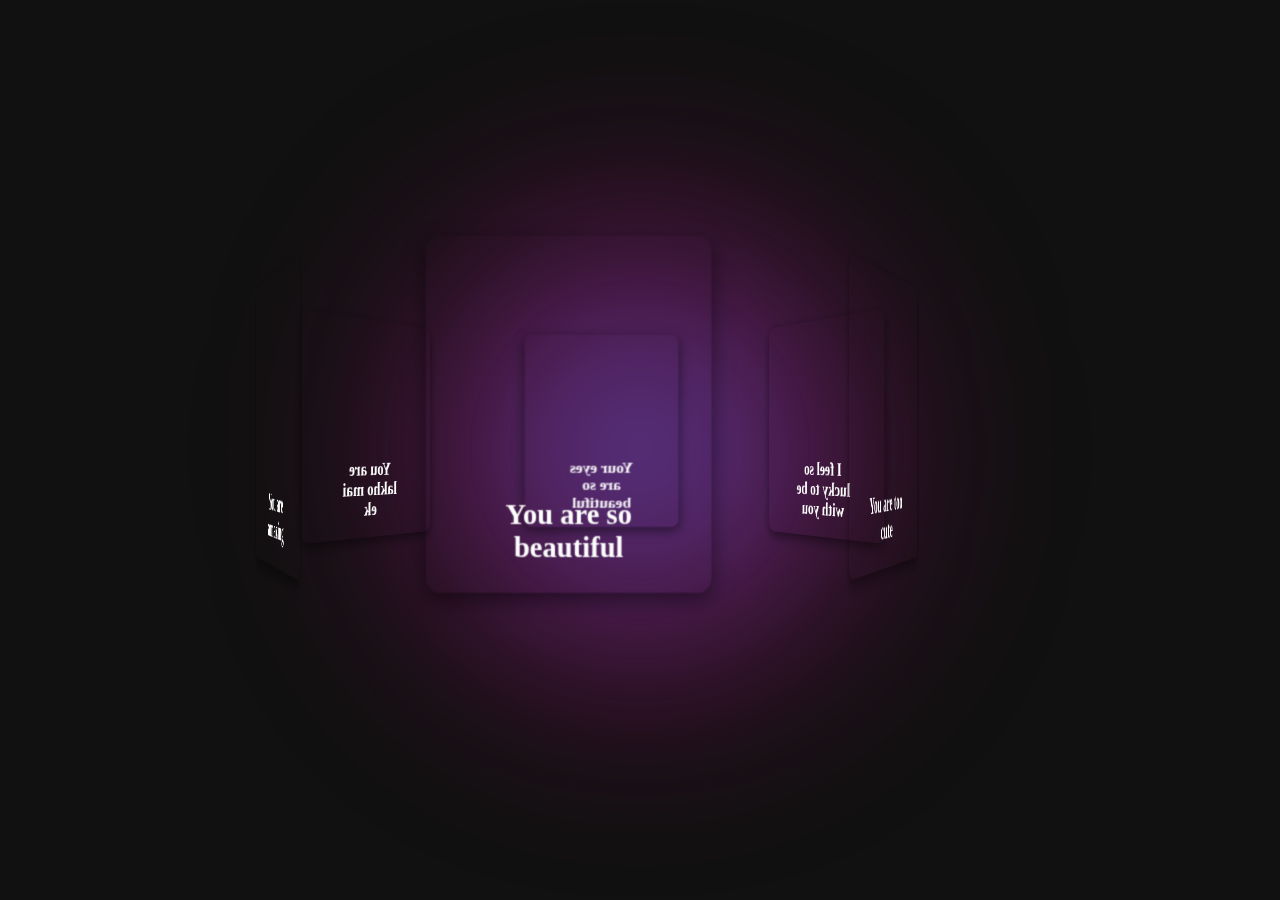
<file: index.html>
<!DOCTYPE html>
<html lang="en">
<head>
  <meta charset="UTF-8">
  <meta name="viewport" content="width=device-width, initial-scale=1.0">
  <title>3D Image Slider</title>
  <link rel="stylesheet" href="style.css">
</head>
<body>
  <div class="gradient-circle outer-circle"></div>
  <div class="gradient-circle inner-circle"></div>
  <div class="slider-container">
    <div class="slider">
      <div class="slide" style="background-image: url('D:/akdu/images/heart.png');">
        <p class="slide-text">You are so beautiful</p>
      </div>
      <div class="slide" style="background-image: url('D:/akdu/images/heart.png');">
        <p class="slide-text">You are too cute</p>
      </div>
      <div class="slide" style="background-image: url('D:/akdu/images/heart.png');">
        <p class="slide-text">I feel so lucky to be with you</p>
      </div>
      <div class="slide" style="background-image: url('D:/akdu/images/heart.png');">
        <p class="slide-text">Your eyes are so beautiful</p>
      </div>
      <div class="slide" style="background-image: url('D:/akdu/images/heart.png');">
        <p class="slide-text">You are lakho mai ek</p>
      </div>
      <div class="slide" style="background-image: url('D:/akdu/images/heart.png');">
        <p class="slide-text">You are amazing</p>
      </div>
    </div>
  </div>
  <script src="script.js"></script>
</body>
</html>
</file>
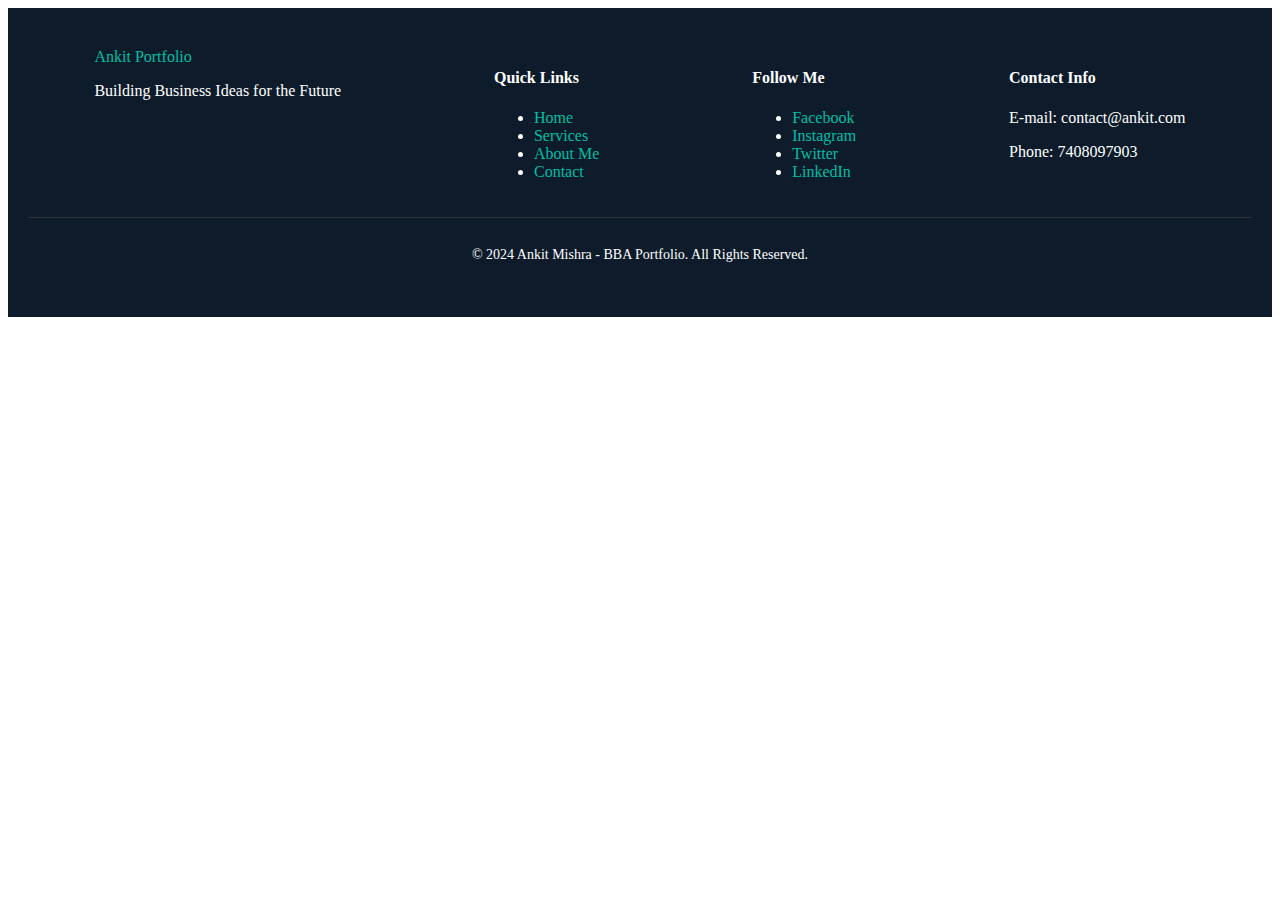
<file: MY PFP/Project.html>
<!DOCTYPE html>
<html lang="en">

<head>
    <meta charset="UTF-8">
    <meta name="viewport" content="width=device-width, initial-scale=1.0">
    <title>Document</title>
    <link rel="stylesheet" href="project.css">
</head>

<body>
    <footer class="footer">
    <div class="footer-container">
        <div class="footer-logo">
            <a href="#home" class="logo">Ankit <span>Portfolio</span></a>
            <p>Building Business Ideas for the Future</p>
        </div>
        <div class="footer-links">
            <h4>Quick Links</h4>
            <ul>
                <li><a href="#home" class="active">Home</a></li>
                <li><a href="#services">Services</a></li>
                <li><a href="#about">About Me</a></li>
                <li><a href="#contact">Contact</a></li>
            </ul>
        </div>
        <div class="footer-social">
            <h4>Follow Me</h4>
            <ul>
                <li><a href="#"><i class="fa-brands fa-facebook"></i> Facebook</a></li>
                <li><a href="https://www.instagram.com/ankitmishra_92?igsh=MTh1czQzbWk0YTAzYg=="><i
                            class="fa-brands fa-instagram"></i> Instagram</a></li>
                <li><a href="#"><i class="fa-brands fa-twitter"></i> Twitter</a></li>
                <li><a
                        href="https://www.linkedin.com/in/harivansh-mishra-52a0b4338?utm_source=share&utm_campaign=share_via&utm_content=profile&utm_medium=android_app"><i
                            class="fa-brands fa-linkedin"></i> LinkedIn</a></li>
            </ul>
        </div>
        <div class="footer-contact">
            <h4>Contact Info</h4>
            <p>E-mail: contact@ankit.com</p>
            <p>Phone: 7408097903</p>
        </div>
    </div>


    <div class="footer-bottom">
        <p>&copy; 2024 Ankit Mishra - BBA Portfolio. All Rights Reserved.</p>
    </div>
</footer>
</body>


</html>
</file>
<file: style.css>
/* General Styling */
body {
    margin: 0;
    background: #111;
    display: flex;
    justify-content: center;
    align-items: center;
    height: 100vh;
    overflow: hidden;
    position: relative;
  }
  
  /* Gradient Circles */
  .gradient-circle {
    position: absolute;
    border-radius: 50%;
    pointer-events: none;
  }
  
  .outer-circle {
    width: 500px;
    height: 500px;
    background: radial-gradient(circle, rgba(255, 0, 150, 0.6), transparent);
    z-index: 1;
    filter: blur(100px);
  }
  
  .inner-circle {
    width: 300px;
    height: 300px;
    background: radial-gradient(circle, rgba(0, 150, 255, 0.6), transparent);
    z-index: 1;
    filter: blur(100px);
  }
  
  /* Position the Circles */
  .outer-circle {
    top: calc(50% - 250px);
    left: calc(50% - 250px);
  }
  
  .inner-circle {
    top: calc(50% - 150px);
    left: calc(50% - 150px);
  }
  
  /* Slider Container */
  .slider-container {
    perspective: 1000px;
    width: 300px;
    height: 300px;
    position: relative;
    z-index: 2;
  }
  
  /* Slider */
  .slider {
    width: 100%;
    height: 100%;
    position: relative;
    transform-style: preserve-3d;
    animation: rotate 20s infinite linear;
  }
  
  /* Slide Styling */
  .slide {
    position: absolute;
    width: 200px;
    height: 250px;
    background-size: cover;
    background-position: center;
    border-radius: 10px;
    box-shadow: 0 5px 15px rgba(0, 0, 0, 0.5);
    transition: opacity 0.5s ease, transform 0.5s ease;
    display: flex;
    justify-content: center;
    align-items: center;
  }
  
  .slide-text {
    color: white;
    font-size: 20px;
    text-align: center;
    font-weight: bold;
    opacity: 1;
    transition: opacity 0.3s ease;
    position: absolute;
    bottom: 0px; /* Adjust this value to your preference */
    left: 50%;
    transform: translateX(-50%);
    
  }
  
  
  
  /* 3D Rotation and Position of Each Slide */
  .slide:nth-child(1) {
    transform: rotateY(0deg) translateZ(300px);
  }
  .slide:nth-child(2) {
    transform: rotateY(60deg) translateZ(300px);
  }
  .slide:nth-child(3) {
    transform: rotateY(120deg) translateZ(300px);
  }
  .slide:nth-child(4) {
    transform: rotateY(180deg) translateZ(300px);
  }
  .slide:nth-child(5) {
    transform: rotateY(240deg) translateZ(300px);
  }
  .slide:nth-child(6) {
    transform: rotateY(300deg) translateZ(300px);
  }
  

  
  /* Pause Slider on Hover */
  .slider-container:hover .slider {
    animation-play-state: paused;
  }
  
  /* Keyframes for Rotation */
  @keyframes rotate {
    0% {
      transform: rotateY(0deg);
    }
    100% {
      transform: rotateY(360deg);
    }
  }
</file>
<file: MY PFP/project.css>
/* Footer */
.footer {
    background: #0d1b2a;
    color: #fff;
    padding: 40px 20px;
}

.footer-container {
    display: flex;
    flex-wrap: wrap;
    justify-content: space-around;
    gap: 20px;
    margin-bottom: 20px;
}

.footer a {
    color: #00bfa6;
    text-decoration: none;
    transition: 0.3s;
}

.footer a:hover {
    color: #ffd700;
}

.footer-bottom {
    text-align: center;
    border-top: 1px solid #333;
    padding-top: 15px;
    font-size: 14px;
}
</file>
